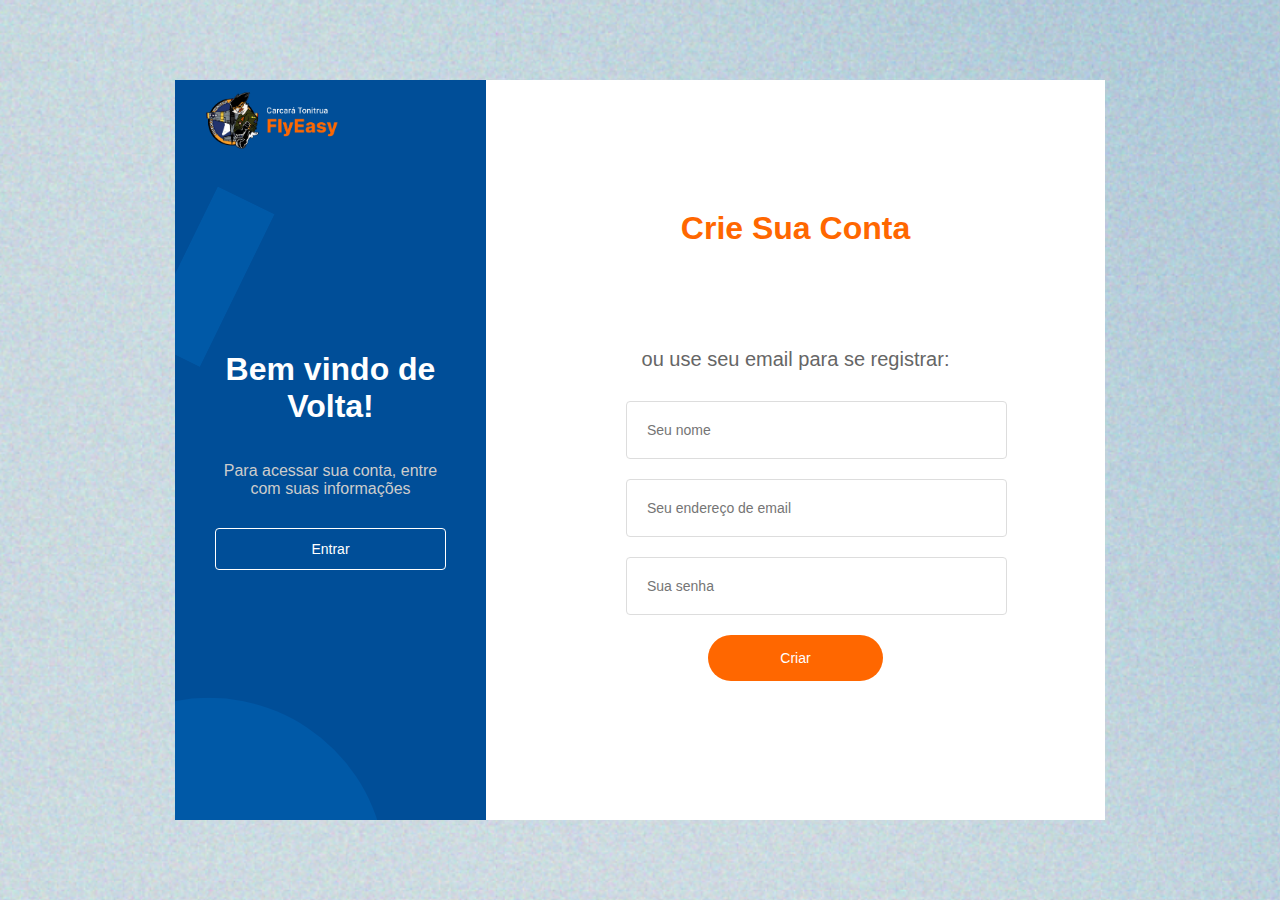
<file: TCC-main/cadastrar.html>
<!DOCTYPE html>
<html lang="pt-BR">
<head>
    <meta charset="UTF-8">
    <meta name="viewport" content="width=device-width, initial-scale=1.0">
    <title>FlyEasy - Cadastro</title>
    <link rel="stylesheet" href="cadastrar.css">
</head>
<body>

    <div class="welcome-container">
        <div class="logo"><img src="imgs/Logo2.png" alt="Logo"></div>
        <h1>Bem vindo de Volta!</h1>
        <p class="welcome-message">Para acessar sua conta, entre com suas informações</p>
        <button class="btn btn-login" onclick="login()">Entrar</button>
    </div>

    <div class="container">
        <h1 class="title">Crie Sua Conta</h1>
        <div class="login-with">
            <span>ou use seu email para se registrar:</span>
        </div>

        <div class="input-group">
            <input type="text" id="name" placeholder="Seu nome" required>
        </div>

        <div class="input-group">
            <input type="email" id="email" placeholder="Seu endereço de email" required>
        </div>

        <div class="input-group">
            <input type="password" id="password" placeholder="Sua senha" minlength="6" required>
        </div>

        <button class="btn btn-signup" onclick="signup()">Criar</button>
    </div>

<script>
// Função de Cadastro com LocalStorage
function signup() {
    const name = document.getElementById('name').value.trim();
    const email = document.getElementById('email').value.trim();
    const password = document.getElementById('password').value.trim();

    if (!name || !email || !password) {
        alert("Preencha todos os campos!");
        return;
    }

    const existingUsers = JSON.parse(localStorage.getItem('users')) || [];
    if (existingUsers.some(user => user.email === email)) {
        alert("Este email já está cadastrado!");
        return;
    }

    const newUser = {
        id: Date.now(),
        name: name,
        email: email,
        password: password,
        profilePhoto: "",
        downloads: []
    };

    existingUsers.push(newUser);
    localStorage.setItem('users', JSON.stringify(existingUsers));
    
    // Automaticamente logar o usuário após cadastro
    localStorage.setItem('loggedUser', JSON.stringify(newUser));
    alert("Cadastro realizado com sucesso!");
    window.location.href = 'perfil.html'; // Alterado para perfil.html
}

// Função de Login atualizada
function login() {
    const email = prompt("Digite seu email:");
    const password = prompt("Digite sua senha:");

    if (!email || !password) return;

    const users = JSON.parse(localStorage.getItem('users')) || [];
    const user = users.find(u => u.email === email && u.password === password);

    if (user) {
        localStorage.setItem('loggedUser', JSON.stringify(user));
        alert("Login bem-sucedido!");
        window.location.href = 'perfil.html'; // Alterado para perfil.html
    } else {
        alert("Email ou senha incorretos!");
    }
}

// Verificar usuário logado
window.onload = () => {
    const loggedUser = JSON.parse(localStorage.getItem('loggedUser'));
    if (loggedUser) {
        window.location.href = 'perfil.html'; // Alterado para perfil.html
    }
};
</script>

</body>
</html>
</file>
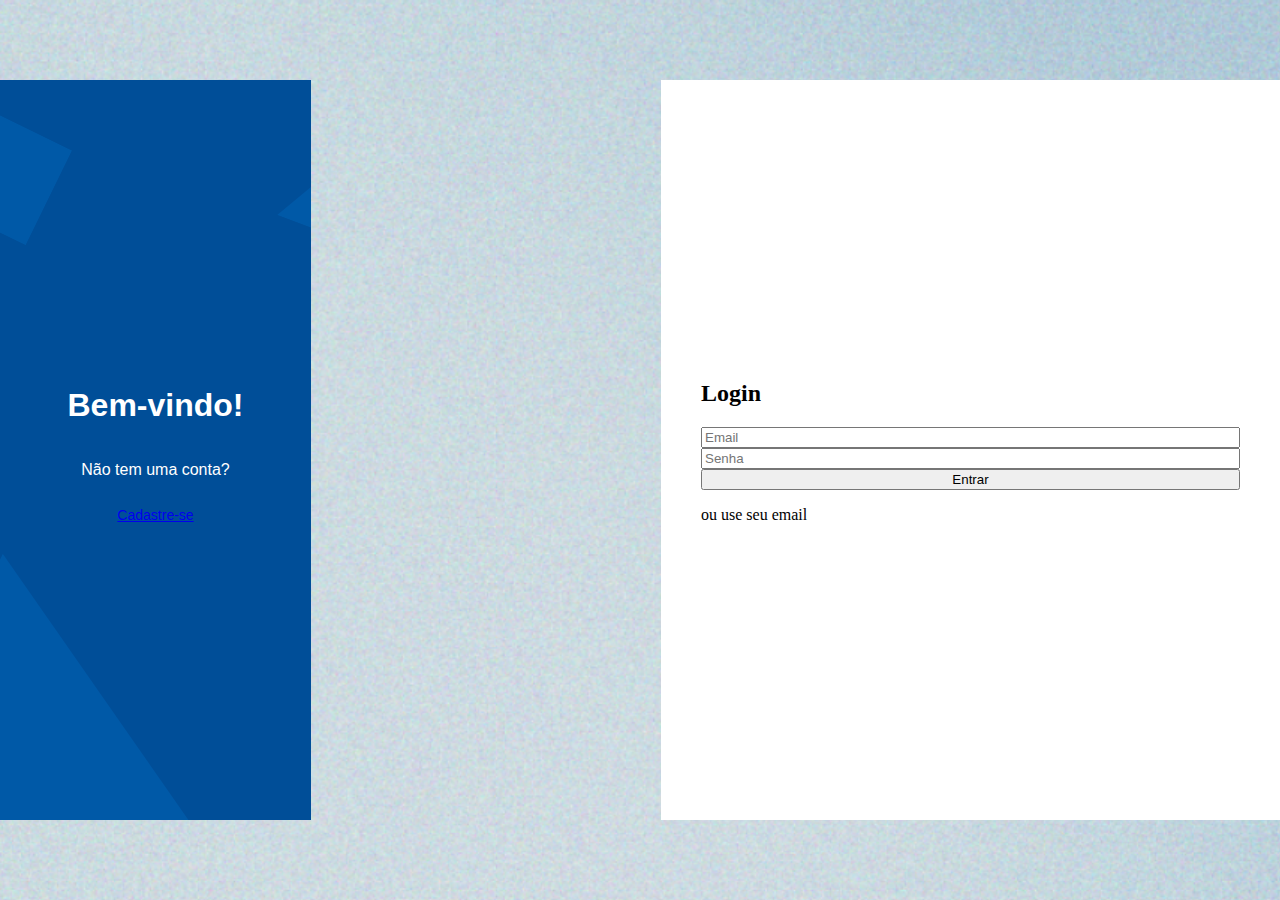
<file: TCC-main/entrar.html>
<!DOCTYPE html>
<html lang="pt-BR">
<head>
    <meta charset="UTF-8">
    <title>Entrar</title>
    <link rel="stylesheet" href="entrar.css">
</head>
<body>
    <div class="welcome-container">
        <h1>Bem-vindo!</h1>
        <p>Não tem uma conta?</p>
        <a href="cadastrar.html" class="btn">Cadastre-se</a>
    </div>
    <div class="container">
        <h2>Login</h2>
        <input type="email" id="email" placeholder="Email" required>
        <input type="password" id="senha" placeholder="Senha" required>
        <button onclick="login()">Entrar</button>
        <p>ou use seu email</p>
    </div>
    <script>
        // Verificar usuário já logado
        window.onload = function() {
            var loggedUser = localStorage.getItem('loggedUser');
            if (loggedUser) {
                window.location.href = "perfil.html";
            }
        };

        // Verifica credenciais e realiza login
        function login() {
            var email = document.getElementById("email").value;
            var senha = document.getElementById("senha").value;
            var users = JSON.parse(localStorage.getItem("users") || "[]");
            var user = users.find(function(u) {
                return u.email === email && u.senha === senha;
            });
            if (user) {
                localStorage.setItem("loggedUser", JSON.stringify(user));
                window.location.href = "perfil.html";
            } else {
                alert("Usuário ou senha inválidos!");
            }
        }
    </script>
</body>
</html>
</file>
<file: TCC-main/cadastrar.css>
/* Reset e estilos gerais */
body {
    margin: 0;
    padding: 0;
    display: flex;
    height: 100vh;
    background-size: cover;
    background: url(imgs/FundoEntrar.png);
    display: flex;
}

/* Container principal */
.container {
    width: 70%;
    padding-inline: 40px;
    background-color: white;
    display: flex;
    flex-direction: column;
    justify-content: center;
    margin-inline-end: 175px;
    margin-top: 80px;
    margin-bottom: 80px;
}

/* Título principal */

.title {
    font-family: Arial, Helvetica, sans-serif;
    font-weight: bolder;
    position: relative;
    bottom: 10px;
    color: #FF6700;
    justify-content: center;
    display: flex;
}

/* Logo */

.welcome-container .logo{
    margin: 0;
}

.welcome-container .logo img{
    height: 60px;
    position: fixed;
    top: 90px;
    left: 200px;
}

/* Login com redes sociais */
.login-with {
    margin-top: 70px;
    padding-bottom: 10px;
    text-align: center;
}

.login-with span {
    color: #666;
    font-size: 20px;
    font-family: Arial, Helvetica, sans-serif;
    font-weight: 100;
}

/* Grupos de input */
.input-group {
    padding-top: 20px;
    margin-inline: 100px;
}

.input-group input {
    width: 100%;
    padding: 20px;
    border: 1px solid #ddd;
    border-radius: 4px;
    font-size: 14px;
}

/* Link "Esqueceu sua senha?" */
.forgot-password {
    text-align: right;
    margin-bottom: 25px;
    padding: 25px;
    display: block;
    margin-left: auto;
    margin-right: auto;
}

.forgot-password a {
    color: #000;
    font-family: Arial, Helvetica, sans-serif;
    text-decoration: underline;
    text-decoration-color: #c0c0c0;
    font-size: 25px;
}

/* Botões */
.btn {
    padding: 12px;
    border: none;
    border-radius: 4px;
    font-size: 14px;
    cursor: pointer;
    width: 100%;
}

.btn-signup {
    background-color: #FF6700;
    border-radius: 200px;
    padding: 15px ;
    width: 175px;
    color: white;
    margin-bottom: 20px;
    margin-left: auto;
    margin-right: auto;
    display: block;
    margin-top: 20px;
}


/* Container de boas-vindas */
.welcome-container {
    width: 30%;
    padding: 40px;
    background: url(imgs/Fundo2.png);
    color: white;
    font-family: Arial, Helvetica, sans-serif;
    display: flex;
    flex-direction: column;
    justify-content: center;
    align-items: center;
    text-align: center;
    margin-inline-start: 175px;
    margin-top: 80px;
    margin-bottom: 80px;
}

.welcome-message {
    margin-bottom: 30px;
    color: #ccc;
}

.btn-login {
    background-color: transparent;
    color: white;
    border: 1px solid white;
}
</file>
<file: TCC-main/entrar.css>
/* Reset e estilos gerais */
body {
    margin: 0;
    padding: 0;
    display: flex;
    height: 100vh;
    background-size: cover;
    background: url(imgs/FundoEntrar.png);
    display: flex;
}

/* Container principal */
.container {
    width: 70%;
    padding-inline: 40px;
    background-color: white;
    display: flex;
    flex-direction: column;
    justify-content: center;
    margin-inline-start: 175px;
    margin-top: 80px;
    margin-bottom: 80px;
}

/* Título principal */

.title {
    font-family: Arial, Helvetica, sans-serif;
    font-weight: bolder;
    position: relative;
    color: #FF6700;
    justify-content: center;
    display: flex;
}

/* Logo */

.container .logo{
    margin: 0;
}

.container .logo img{
    height: 60px;
    position: fixed;
    top: 90px;
    left: 200px;
}

/* Login com redes sociais */
.login-with {
    margin-top: 70px;
    padding-bottom: 10px;
    text-align: center;
}

.login-with span {
    color: #666;
    font-size: 20px;
    font-family: Arial, Helvetica, sans-serif;
    font-weight: 100;
}

/* Grupos de input */
.input-group {
    padding-top: 20px;
    margin-inline: 100px;
}

.input-group input {
    width: 100%;
    padding: 20px;
    border: 1px solid #ddd;
    border-radius: 5px;
    font-size: 14px;
    background-color: white;
}

/* Link "Esqueceu sua senha?" */
.forgot-password {
    text-align: right;
    margin-bottom: 25px;
    padding: 25px;
    display: block;
    margin-left: auto;
    margin-right: auto;
}

.forgot-password a {
    color: #000;
    font-family: Arial, Helvetica, sans-serif;
    text-decoration: underline;
    text-decoration-color: #c0c0c0;
    font-size: 25px;
}

/* Botões */
.btn {
    padding: 12px;
    border: none;
    border-radius: 4px;
    font-size: 14px;
    cursor: pointer;
    width: 100%;
}

.btn-login {
    background-color: #FF6700;
    border-radius: 200px;
    padding: 15px;
    width: 175px;
    color: white;
    margin-bottom: 50px;
    margin-left: auto;
    margin-right: auto;
    display: block;
}


/* Container de boas-vindas */
.welcome-container {
    width: 30%;
    padding: 40px;
    background: url(imgs/Fundo1.png);
    color: white;
    font-family: Arial, Helvetica, sans-serif;
    display: flex;
    flex-direction: column;
    justify-content: center;
    align-items: center;
    text-align: center;
    margin-inline-end: 175px;
    margin-top: 80px;
    margin-bottom: 80px;
}

.welcome-message {
    margin-bottom: 30px;
    color: #ccc;
}

.btn-signup {
    background-color: transparent;
    color: white;
    border: 1px solid white;
}
</file>
